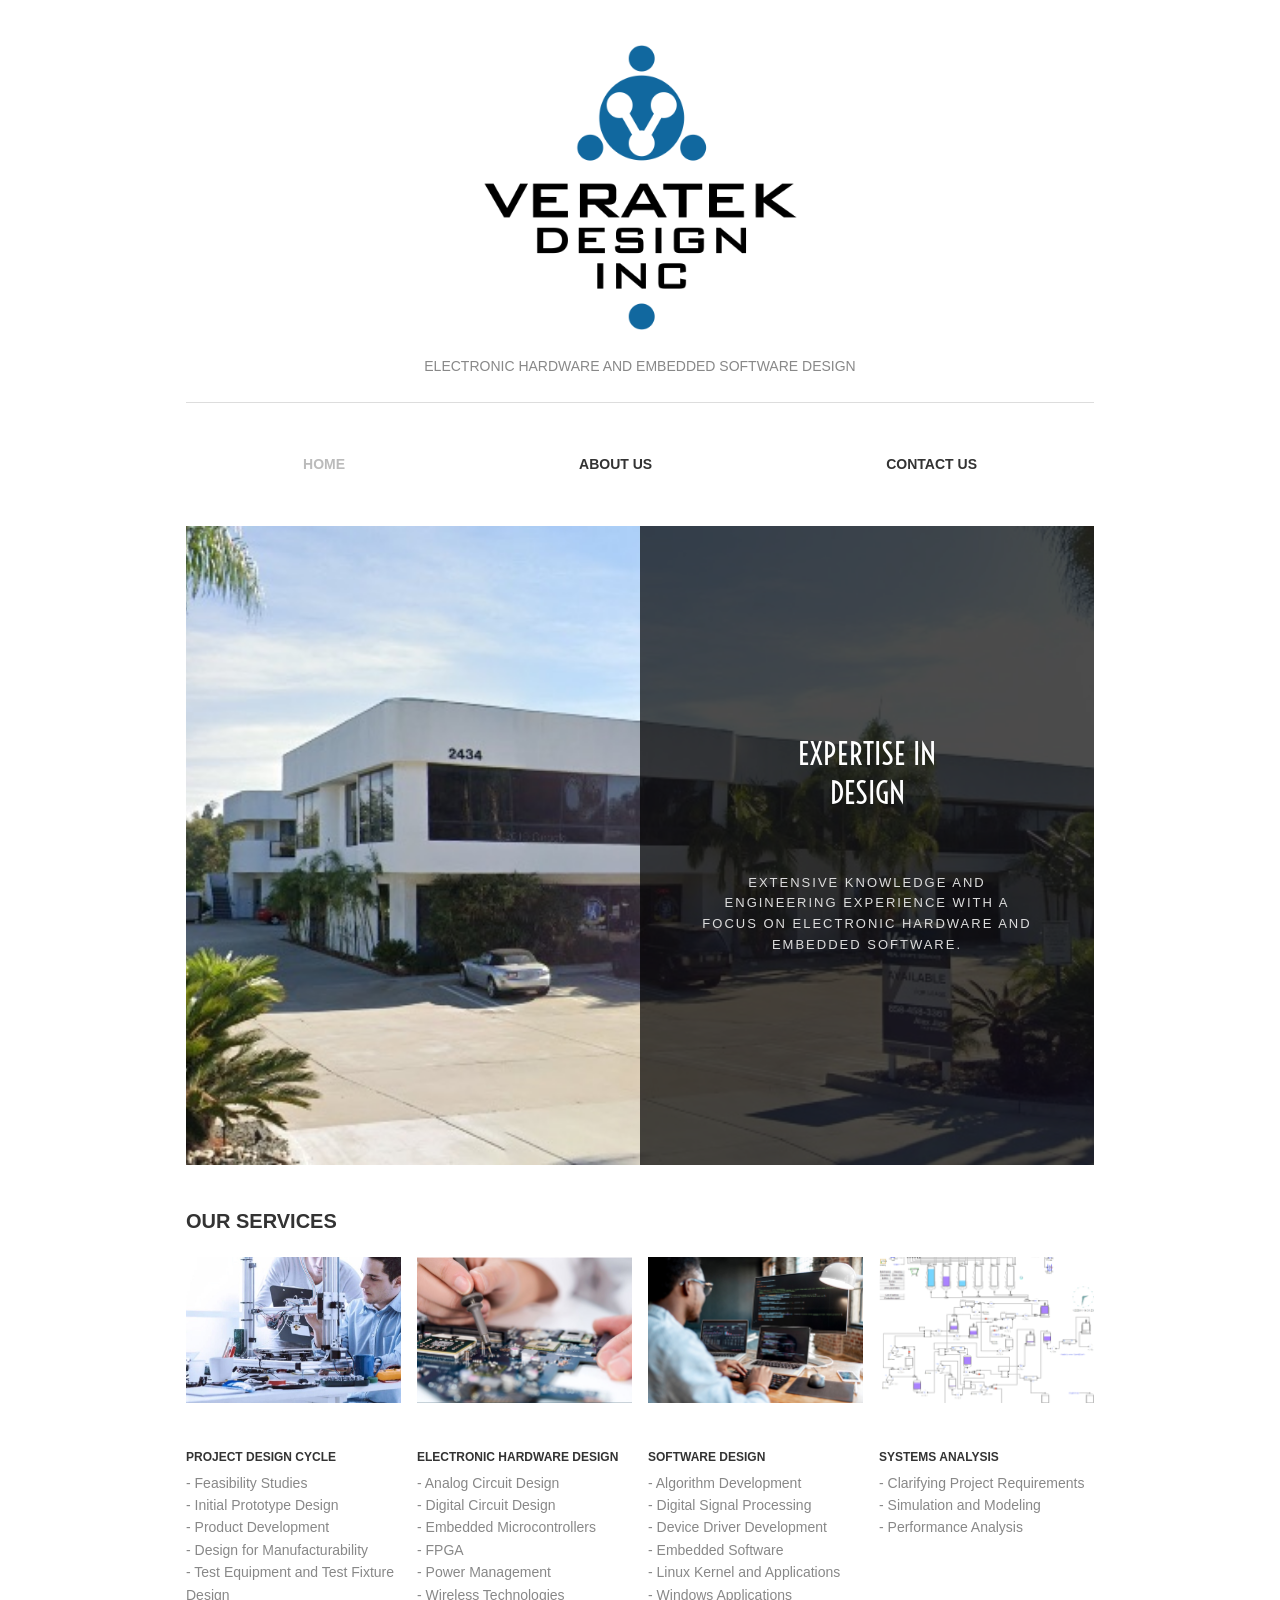
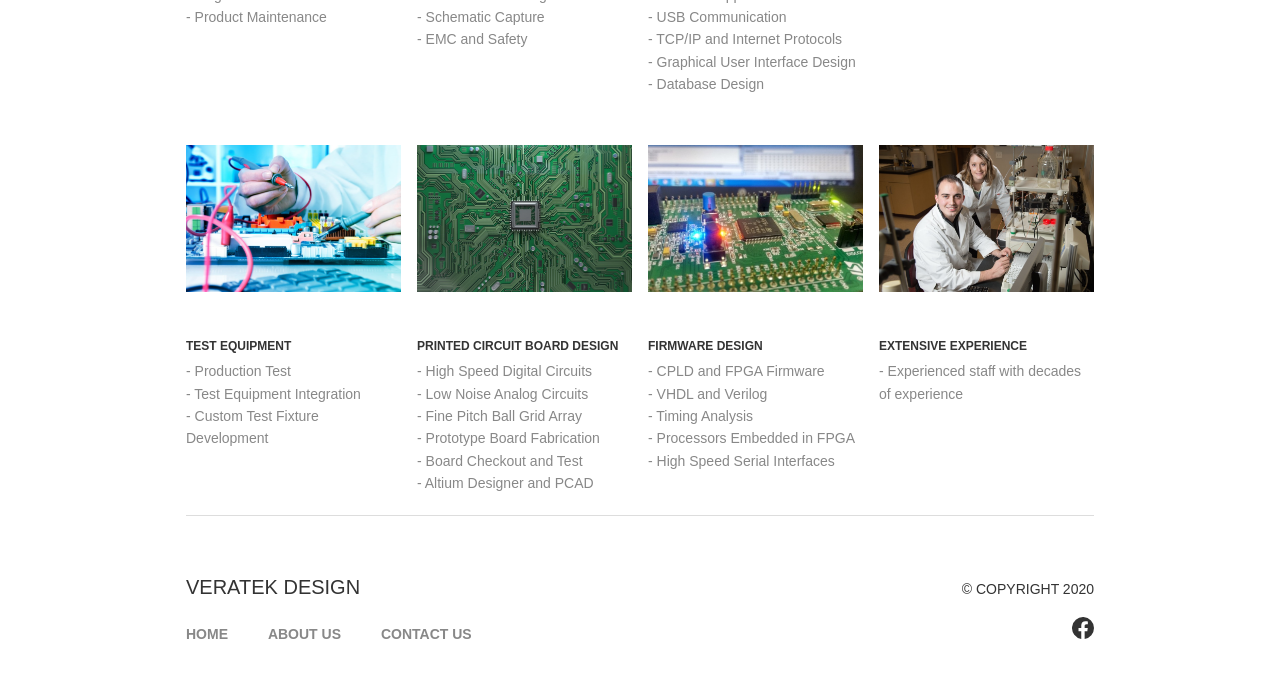
<file: index.html>
<!DOCTYPE html>
<html lang="en">
<head>
  <meta charset="utf-8">
  <meta name="viewport" content="width=device-width, initial-scale=1">
  <title>Veratek Design – Electronic Hardware and Embedded Software Design</title>
  <meta name="description" content="Veratek Design: electronic hardware and embedded software design in Escondido, CA.">
  <link rel="icon" type="image/png" href="images/favicon.png">
  <link rel="apple-touch-icon" href="images/apple-touch-icon.png">
  <link rel="preconnect" href="https://fonts.googleapis.com">
  <link rel="preconnect" href="https://fonts.gstatic.com" crossorigin>
  <link rel="stylesheet" href="https://fonts.googleapis.com/css2?family=Voltaire&display=swap">
  <link rel="stylesheet" href="css/style.css">
</head>
<body>
  <header class="site-header container">
    <a href="index.html"><img class="logo" src="images/logo.png" alt="Veratek Design Inc"></a>
    <p class="tagline">Electronic Hardware and Embedded Software Design</p>
    <hr>
    <nav class="main-nav">
      <a href="index.html" aria-current="page">Home</a>
      <a href="about-us.html">About Us</a>
      <a href="contact-us.html">Contact Us</a>
    </nav>
  </header>

  <main class="container">
    <section class="hero">
      <div class="hero-text">
        <h1>Expertise in<br>Design</h1>
        <p>Extensive knowledge and engineering experience with a focus on electronic hardware and embedded software.</p>
      </div>
    </section>

    <section class="services">
      <h2>Our Services</h2>
      <div class="service-grid">
        <div class="service">
          <img src="images/project-design-cycle.jpg" alt="">
          <h3>Project Design Cycle</h3>
          <ul>
            <li>Feasibility Studies</li>
            <li>Initial Prototype Design</li>
            <li>Product Development</li>
            <li>Design for Manufacturability</li>
            <li>Test Equipment and Test Fixture Design</li>
            <li>Product Maintenance</li>
          </ul>
        </div>
        <div class="service">
          <img src="images/hardware-design.jpg" alt="">
          <h3>Electronic Hardware Design</h3>
          <ul>
            <li>Analog Circuit Design</li>
            <li>Digital Circuit Design</li>
            <li>Embedded Microcontrollers</li>
            <li>FPGA</li>
            <li>Power Management</li>
            <li>Wireless Technologies</li>
            <li>Schematic Capture</li>
            <li>EMC and Safety</li>
          </ul>
        </div>
        <div class="service">
          <img src="images/software-design.jpg" alt="">
          <h3>Software Design</h3>
          <ul>
            <li>Algorithm Development</li>
            <li>Digital Signal Processing</li>
            <li>Device Driver Development</li>
            <li>Embedded Software</li>
            <li>Linux Kernel and Applications</li>
            <li>Windows Applications</li>
            <li>USB Communication</li>
            <li>TCP/IP and Internet Protocols</li>
            <li>Graphical User Interface Design</li>
            <li>Database Design</li>
          </ul>
        </div>
        <div class="service">
          <img src="images/systems-analysis.png" alt="">
          <h3>Systems Analysis</h3>
          <ul>
            <li>Clarifying Project Requirements</li>
            <li>Simulation and Modeling</li>
            <li>Performance Analysis</li>
          </ul>
        </div>
        <div class="service">
          <img src="images/test-equipment.jpg" alt="">
          <h3>Test Equipment</h3>
          <ul>
            <li>Production Test</li>
            <li>Test Equipment Integration</li>
            <li>Custom Test Fixture Development</li>
          </ul>
        </div>
        <div class="service">
          <img src="images/pcb-design.jpg" alt="">
          <h3>Printed Circuit Board Design</h3>
          <ul>
            <li>High Speed Digital Circuits</li>
            <li>Low Noise Analog Circuits</li>
            <li>Fine Pitch Ball Grid Array</li>
            <li>Prototype Board Fabrication</li>
            <li>Board Checkout and Test</li>
            <li>Altium Designer and PCAD</li>
          </ul>
        </div>
        <div class="service">
          <img src="images/firmware-design.jpg" alt="">
          <h3>Firmware Design</h3>
          <ul>
            <li>CPLD and FPGA Firmware</li>
            <li>VHDL and Verilog</li>
            <li>Timing Analysis</li>
            <li>Processors Embedded in FPGA</li>
            <li>High Speed Serial Interfaces</li>
          </ul>
        </div>
        <div class="service">
          <img src="images/experience.jpg" alt="">
          <h3>Extensive Experience</h3>
          <ul>
            <li>Experienced staff with decades of experience</li>
          </ul>
        </div>
      </div>
    </section>
  </main>

  <footer class="site-footer container">
    <hr>
    <div class="footer-row">
      <div>
        <div class="footer-name">Veratek Design</div>
        <nav class="footer-nav">
          <a href="index.html">Home</a>
          <a href="about-us.html">About Us</a>
          <a href="contact-us.html">Contact Us</a>
        </nav>
      </div>
      <div class="footer-right">
        <div class="copyright">&copy; Copyright 2020</div>
        <a class="social" href="https://www.facebook.com/Veratek-Design-Inc-257755900920896/" aria-label="Veratek Design on Facebook">
          <svg viewBox="0 0 24 24" aria-hidden="true"><path d="M24 12a12 12 0 1 0-13.9 11.9v-8.4H7.1V12h3V9.4c0-3 1.8-4.7 4.5-4.7 1.3 0 2.7.2 2.7.2v3h-1.5c-1.5 0-2 .9-2 1.9V12h3.4l-.5 3.5h-2.9v8.4A12 12 0 0 0 24 12z"/></svg>
        </a>
      </div>
    </div>
  </footer>
</body>
</html>
</file>
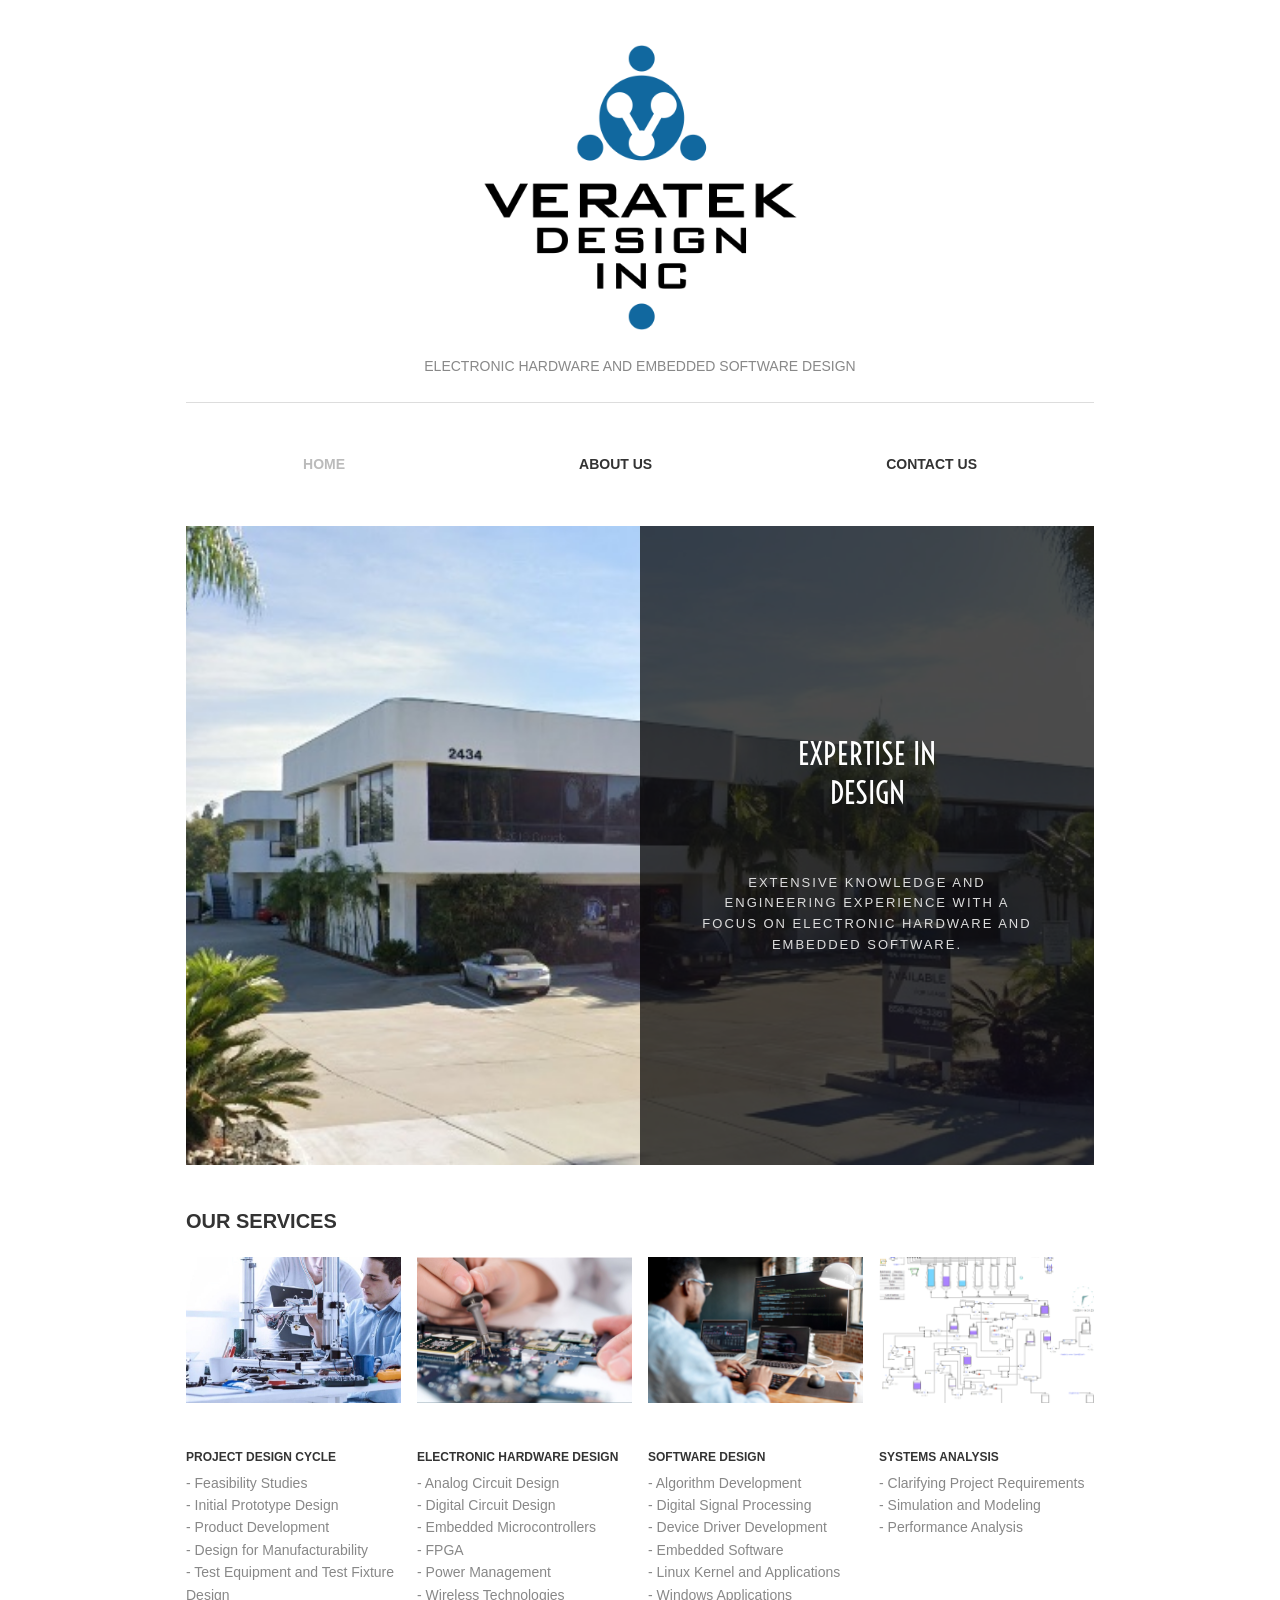
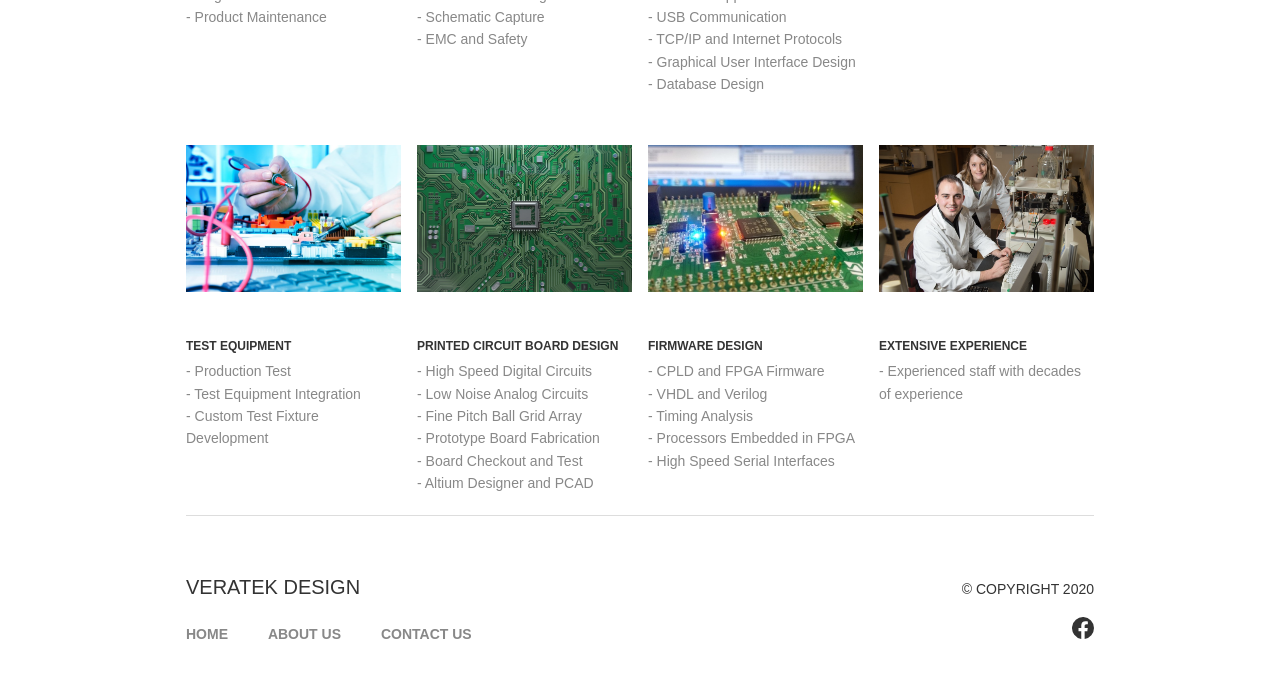
<file: public/index.html>
<!DOCTYPE html>
<html lang="en">
<head>
  <meta charset="utf-8">
  <meta name="viewport" content="width=device-width, initial-scale=1">
  <title>Veratek Design – Electronic Hardware and Embedded Software Design</title>
  <meta name="description" content="Veratek Design: electronic hardware and embedded software design in Escondido, CA.">
  <link rel="canonical" href="https://veratekdesign.com/">
  <link rel="icon" type="image/png" href="images/favicon.png">
  <link rel="apple-touch-icon" href="images/apple-touch-icon.png">
  <link rel="preconnect" href="https://fonts.googleapis.com">
  <link rel="preconnect" href="https://fonts.gstatic.com" crossorigin>
  <link rel="stylesheet" href="https://fonts.googleapis.com/css2?family=Voltaire&display=swap">
  <link rel="stylesheet" href="css/style.css">
</head>
<body>
  <header class="site-header container">
    <a href="/"><img class="logo" src="images/logo.png" alt="Veratek Design Inc"></a>
    <p class="tagline">Electronic Hardware and Embedded Software Design</p>
    <hr>
    <nav class="main-nav">
      <a href="/" aria-current="page">Home</a>
      <a href="/about-us">About Us</a>
      <a href="/contact-us">Contact Us</a>
    </nav>
  </header>

  <main class="container">
    <section class="hero">
      <div class="hero-text">
        <h1>Expertise in<br>Design</h1>
        <p>Extensive knowledge and engineering experience with a focus on electronic hardware and embedded software.</p>
      </div>
    </section>

    <section class="services">
      <h2>Our Services</h2>
      <div class="service-grid">
        <div class="service">
          <img src="images/project-design-cycle.jpg" alt="">
          <h3>Project Design Cycle</h3>
          <ul>
            <li>Feasibility Studies</li>
            <li>Initial Prototype Design</li>
            <li>Product Development</li>
            <li>Design for Manufacturability</li>
            <li>Test Equipment and Test Fixture Design</li>
            <li>Product Maintenance</li>
          </ul>
        </div>
        <div class="service">
          <img src="images/hardware-design.jpg" alt="">
          <h3>Electronic Hardware Design</h3>
          <ul>
            <li>Analog Circuit Design</li>
            <li>Digital Circuit Design</li>
            <li>Embedded Microcontrollers</li>
            <li>FPGA</li>
            <li>Power Management</li>
            <li>Wireless Technologies</li>
            <li>Schematic Capture</li>
            <li>EMC and Safety</li>
          </ul>
        </div>
        <div class="service">
          <img src="images/software-design.jpg" alt="">
          <h3>Software Design</h3>
          <ul>
            <li>Algorithm Development</li>
            <li>Digital Signal Processing</li>
            <li>Device Driver Development</li>
            <li>Embedded Software</li>
            <li>Linux Kernel and Applications</li>
            <li>Windows Applications</li>
            <li>USB Communication</li>
            <li>TCP/IP and Internet Protocols</li>
            <li>Graphical User Interface Design</li>
            <li>Database Design</li>
          </ul>
        </div>
        <div class="service">
          <img src="images/systems-analysis.png" alt="">
          <h3>Systems Analysis</h3>
          <ul>
            <li>Clarifying Project Requirements</li>
            <li>Simulation and Modeling</li>
            <li>Performance Analysis</li>
          </ul>
        </div>
        <div class="service">
          <img src="images/test-equipment.jpg" alt="">
          <h3>Test Equipment</h3>
          <ul>
            <li>Production Test</li>
            <li>Test Equipment Integration</li>
            <li>Custom Test Fixture Development</li>
          </ul>
        </div>
        <div class="service">
          <img src="images/pcb-design.jpg" alt="">
          <h3>Printed Circuit Board Design</h3>
          <ul>
            <li>High Speed Digital Circuits</li>
            <li>Low Noise Analog Circuits</li>
            <li>Fine Pitch Ball Grid Array</li>
            <li>Prototype Board Fabrication</li>
            <li>Board Checkout and Test</li>
            <li>Altium Designer and PCAD</li>
          </ul>
        </div>
        <div class="service">
          <img src="images/firmware-design.jpg" alt="">
          <h3>Firmware Design</h3>
          <ul>
            <li>CPLD and FPGA Firmware</li>
            <li>VHDL and Verilog</li>
            <li>Timing Analysis</li>
            <li>Processors Embedded in FPGA</li>
            <li>High Speed Serial Interfaces</li>
          </ul>
        </div>
        <div class="service">
          <img src="images/experience.jpg" alt="">
          <h3>Extensive Experience</h3>
          <ul>
            <li>Experienced staff with decades of experience</li>
          </ul>
        </div>
      </div>
    </section>
  </main>

  <footer class="site-footer container">
    <hr>
    <div class="footer-row">
      <div>
        <div class="footer-name">Veratek Design</div>
        <nav class="footer-nav">
          <a href="/">Home</a>
          <a href="/about-us">About Us</a>
          <a href="/contact-us">Contact Us</a>
        </nav>
      </div>
      <div class="footer-right">
        <div class="copyright">&copy; Copyright 2020</div>
        <a class="social" href="https://www.facebook.com/Veratek-Design-Inc-257755900920896/" aria-label="Veratek Design on Facebook">
          <svg viewBox="0 0 24 24" aria-hidden="true"><path d="M24 12a12 12 0 1 0-13.9 11.9v-8.4H7.1V12h3V9.4c0-3 1.8-4.7 4.5-4.7 1.3 0 2.7.2 2.7.2v3h-1.5c-1.5 0-2 .9-2 1.9V12h3.4l-.5 3.5h-2.9v8.4A12 12 0 0 0 24 12z"/></svg>
        </a>
      </div>
    </div>
  </footer>
</body>
</html>
</file>
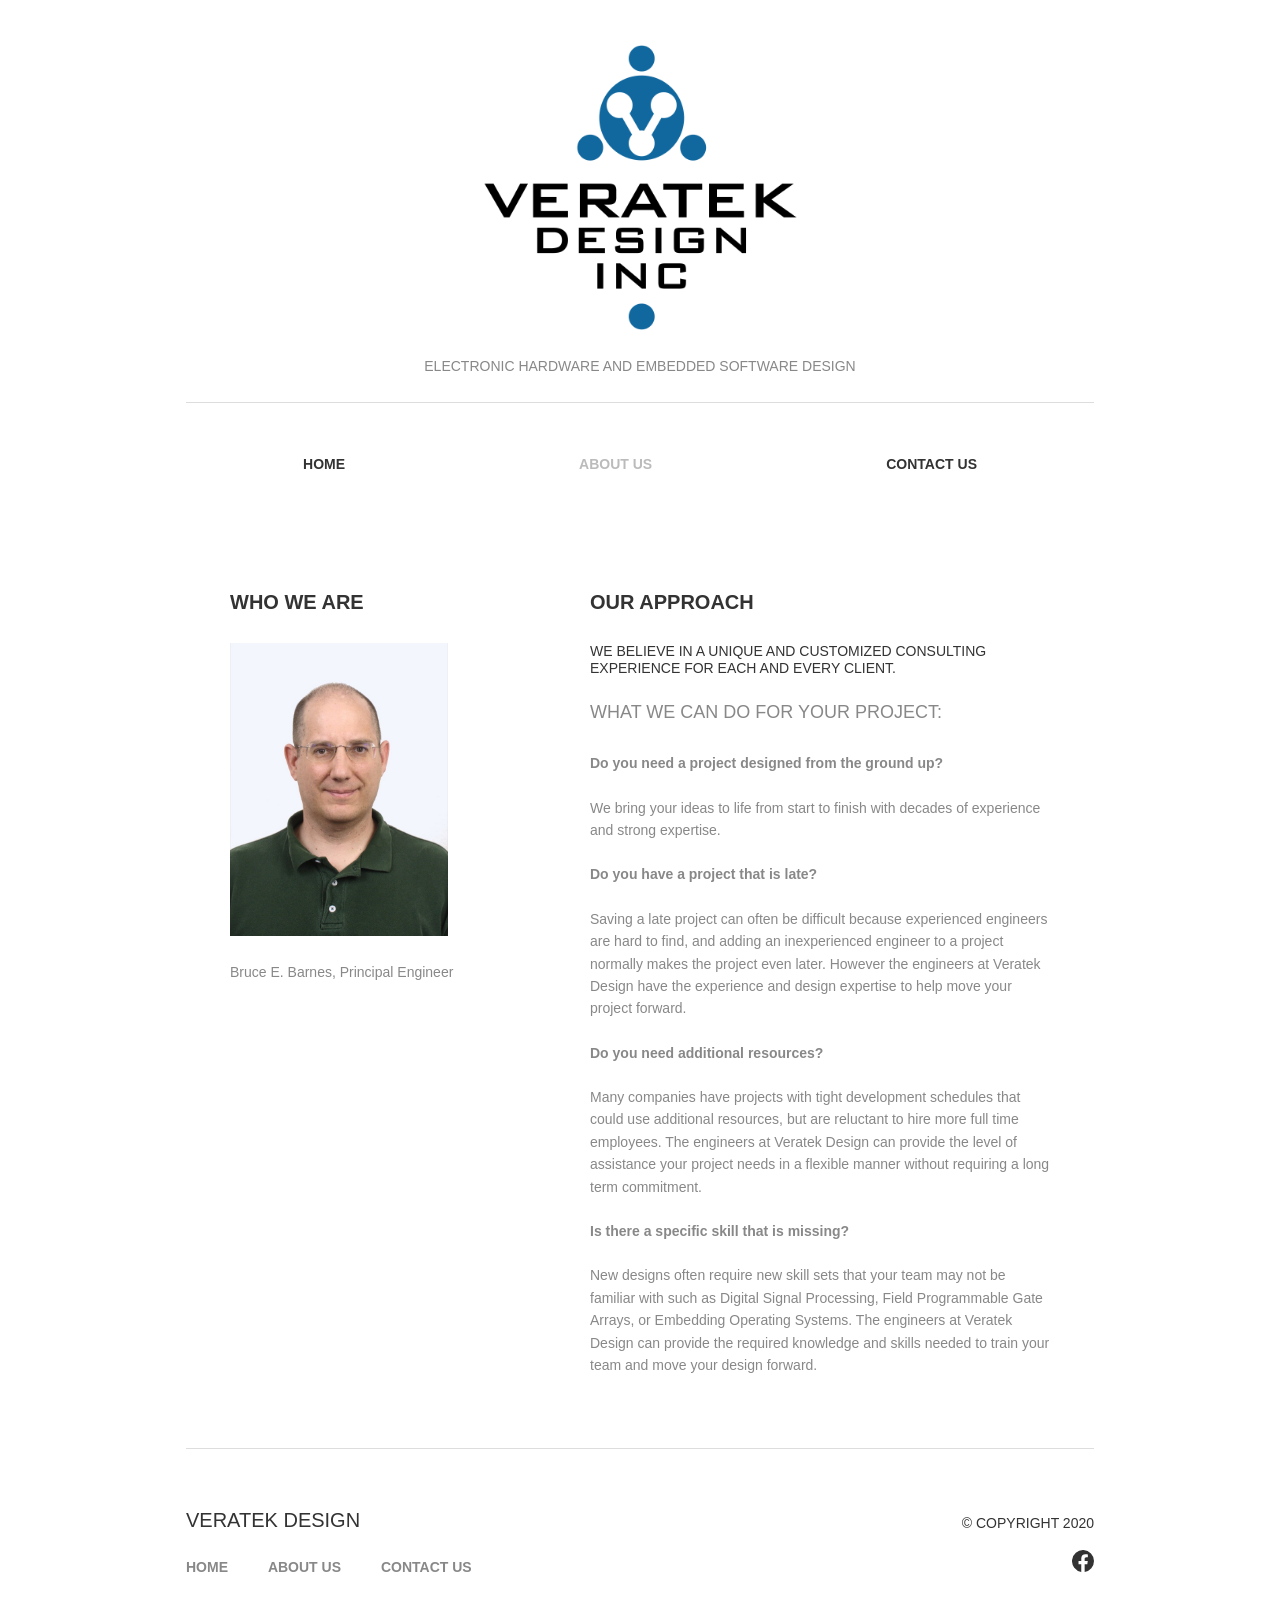
<file: about-us.html>
<!DOCTYPE html>
<html lang="en">
<head>
  <meta charset="utf-8">
  <meta name="viewport" content="width=device-width, initial-scale=1">
  <title>About Us – Veratek Design</title>
  <meta name="description" content="Veratek Design provides a unique and customized engineering consulting experience for each and every client.">
  <link rel="icon" type="image/png" href="images/favicon.png">
  <link rel="apple-touch-icon" href="images/apple-touch-icon.png">
  <link rel="stylesheet" href="css/style.css">
</head>
<body>
  <header class="site-header container">
    <a href="index.html"><img class="logo" src="images/logo.png" alt="Veratek Design Inc"></a>
    <p class="tagline">Electronic Hardware and Embedded Software Design</p>
    <hr>
    <nav class="main-nav">
      <a href="index.html">Home</a>
      <a href="about-us.html" aria-current="page">About Us</a>
      <a href="contact-us.html">Contact Us</a>
    </nav>
  </header>

  <main class="container page">
    <div class="two-col">
      <section>
        <h2>Who We Are</h2>
        <img class="portrait" src="images/bruce-barnes.jpg" alt="Bruce E. Barnes">
        <p class="caption">Bruce E. Barnes, Principal Engineer</p>
      </section>

      <section class="approach">
        <h2>Our Approach</h2>
        <p class="lead">We believe in a unique and customized consulting experience for each and every client.</p>

        <h3 class="subhead">What we can do for your project:</h3>

        <p><strong>Do you need a project designed from the ground up?</strong></p>
        <p>We bring your ideas to life from start to finish with decades of experience and strong expertise.</p>

        <p><strong>Do you have a project that is late?</strong></p>
        <p>Saving a late project can often be difficult because experienced engineers are hard to find, and adding an inexperienced engineer to a project normally makes the project even later. However the engineers at Veratek Design have the experience and design expertise to help move your project forward.</p>

        <p><strong>Do you need additional resources?</strong></p>
        <p>Many companies have projects with tight development schedules that could use additional resources, but are reluctant to hire more full time employees. The engineers at Veratek Design can provide the level of assistance your project needs in a flexible manner without requiring a long term commitment.</p>

        <p><strong>Is there a specific skill that is missing?</strong></p>
        <p>New designs often require new skill sets that your team may not be familiar with such as Digital Signal Processing, Field Programmable Gate Arrays, or Embedding Operating Systems. The engineers at Veratek Design can provide the required knowledge and skills needed to train your team and move your design forward.</p>
      </section>
    </div>
  </main>

  <footer class="site-footer container">
    <hr>
    <div class="footer-row">
      <div>
        <div class="footer-name">Veratek Design</div>
        <nav class="footer-nav">
          <a href="index.html">Home</a>
          <a href="about-us.html">About Us</a>
          <a href="contact-us.html">Contact Us</a>
        </nav>
      </div>
      <div class="footer-right">
        <div class="copyright">&copy; Copyright 2020</div>
        <a class="social" href="https://www.facebook.com/Veratek-Design-Inc-257755900920896/" aria-label="Veratek Design on Facebook">
          <svg viewBox="0 0 24 24" aria-hidden="true"><path d="M24 12a12 12 0 1 0-13.9 11.9v-8.4H7.1V12h3V9.4c0-3 1.8-4.7 4.5-4.7 1.3 0 2.7.2 2.7.2v3h-1.5c-1.5 0-2 .9-2 1.9V12h3.4l-.5 3.5h-2.9v8.4A12 12 0 0 0 24 12z"/></svg>
        </a>
      </div>
    </div>
  </footer>
</body>
</html>
</file>
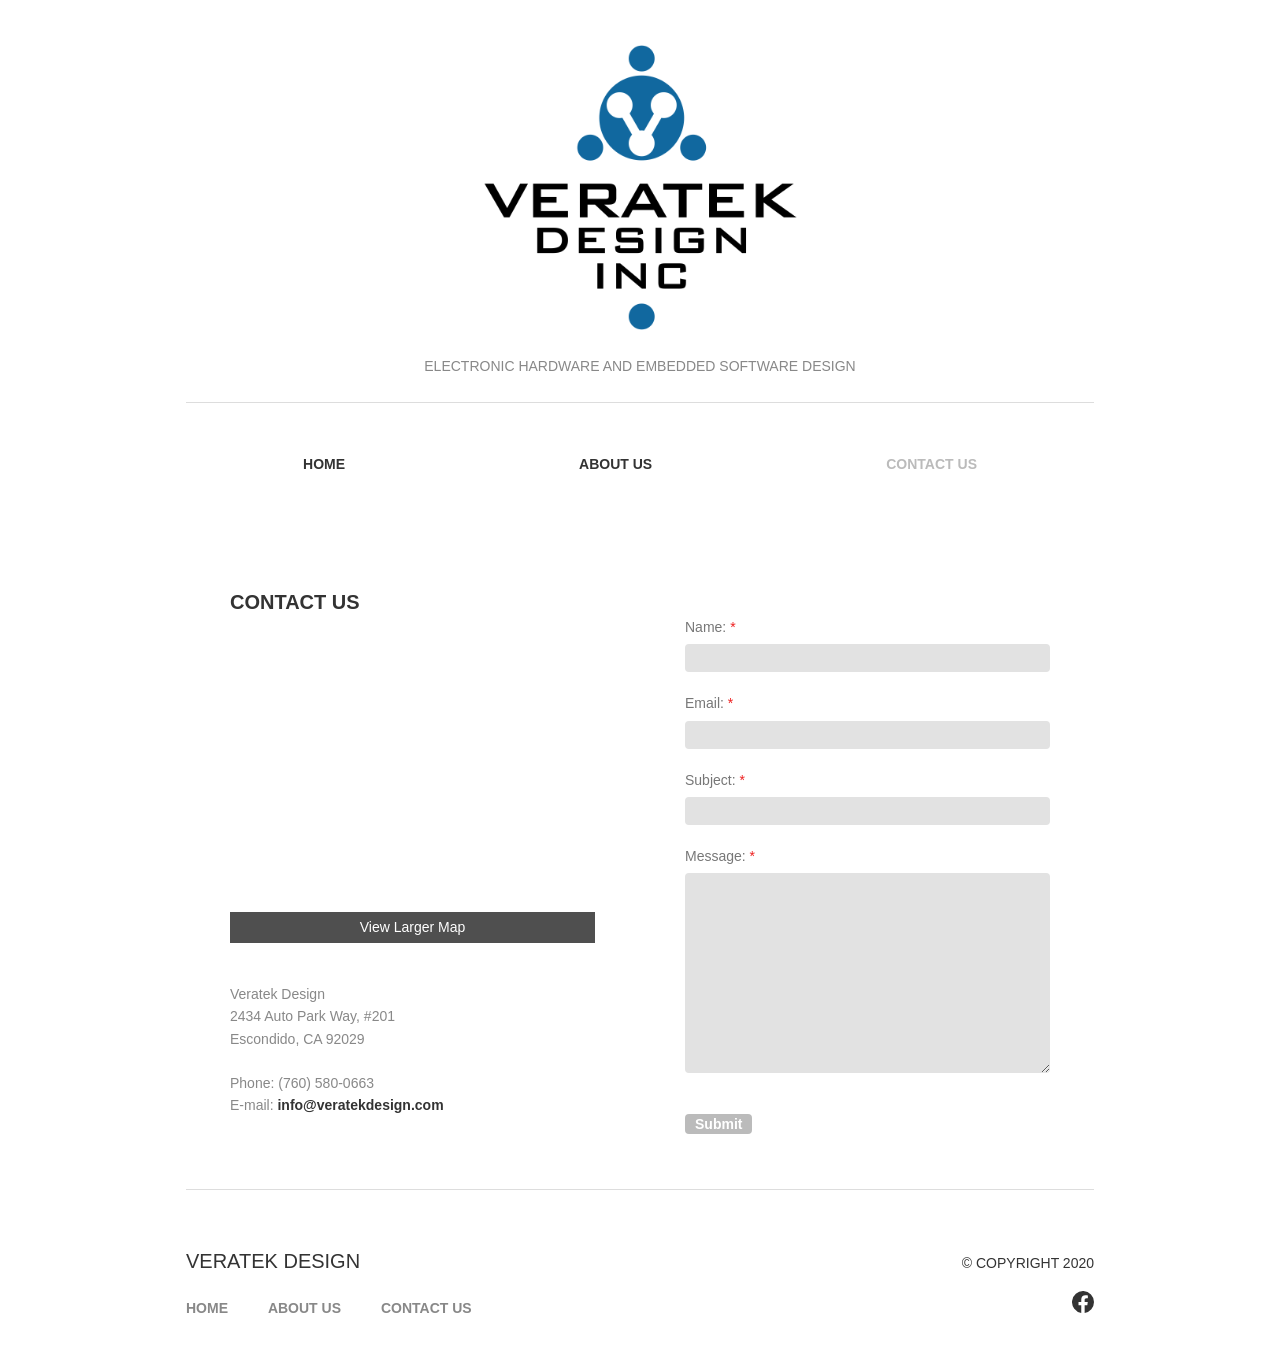
<file: contact-us.html>
<!DOCTYPE html>
<html lang="en">
<head>
  <meta charset="utf-8">
  <meta name="viewport" content="width=device-width, initial-scale=1">
  <title>Contact Us – Veratek Design</title>
  <meta name="description" content="Contact Veratek Design, 2434 Auto Park Way, #201, Escondido, CA 92029.">
  <link rel="icon" type="image/png" href="images/favicon.png">
  <link rel="apple-touch-icon" href="images/apple-touch-icon.png">
  <link rel="stylesheet" href="css/style.css">
</head>
<body>
  <header class="site-header container">
    <a href="index.html"><img class="logo" src="images/logo.png" alt="Veratek Design Inc"></a>
    <p class="tagline">Electronic Hardware and Embedded Software Design</p>
    <hr>
    <nav class="main-nav">
      <a href="index.html">Home</a>
      <a href="about-us.html">About Us</a>
      <a href="contact-us.html" aria-current="page">Contact Us</a>
    </nav>
  </header>

  <main class="container page">
    <div class="two-col contact">
      <section>
        <h2>Contact Us</h2>
        <div class="map">
          <iframe src="https://maps.google.com/maps?q=2434+Auto+Park+Way,+%23201,+Escondido,+CA+92029&amp;z=14&amp;output=embed" title="Map of Veratek Design" loading="lazy"></iframe>
          <a class="map-link" href="https://maps.google.com/maps?q=2434+Auto+Park+Way,+%23201,+Escondido,+CA+92029&amp;z=14" target="_blank" rel="noopener">View Larger Map</a>
        </div>
        <div class="address">
          <p>Veratek Design<br>2434 Auto Park Way, #201<br>Escondido, CA 92029</p>
          <p>Phone: <a href="tel:+17605800663">(760) 580-0663</a><br>E-mail: <a href="mailto:info@veratekdesign.com">info@veratekdesign.com</a></p>
        </div>
      </section>

      <!-- No server backend: the form opens the visitor's email app with the message filled in. -->
      <form class="contact-form" id="contact-form">
        <label for="name">Name: <span>*</span></label>
        <input id="name" name="name" required>
        <label for="email">Email: <span>*</span></label>
        <input id="email" name="email" type="email" required>
        <label for="subject">Subject: <span>*</span></label>
        <input id="subject" name="subject" required>
        <label for="message">Message: <span>*</span></label>
        <textarea id="message" name="message" required></textarea>
        <button type="submit">Submit</button>
      </form>
    </div>
  </main>

  <footer class="site-footer container">
    <hr>
    <div class="footer-row">
      <div>
        <div class="footer-name">Veratek Design</div>
        <nav class="footer-nav">
          <a href="index.html">Home</a>
          <a href="about-us.html">About Us</a>
          <a href="contact-us.html">Contact Us</a>
        </nav>
      </div>
      <div class="footer-right">
        <div class="copyright">&copy; Copyright 2020</div>
        <a class="social" href="https://www.facebook.com/Veratek-Design-Inc-257755900920896/" aria-label="Veratek Design on Facebook">
          <svg viewBox="0 0 24 24" aria-hidden="true"><path d="M24 12a12 12 0 1 0-13.9 11.9v-8.4H7.1V12h3V9.4c0-3 1.8-4.7 4.5-4.7 1.3 0 2.7.2 2.7.2v3h-1.5c-1.5 0-2 .9-2 1.9V12h3.4l-.5 3.5h-2.9v8.4A12 12 0 0 0 24 12z"/></svg>
        </a>
      </div>
    </div>
  </footer>

  <script>
    document.getElementById("contact-form").addEventListener("submit", function (e) {
      e.preventDefault();
      var f = this.elements;
      var body = f.message.value + "\n\n" + f.name.value + "\n" + f.email.value;
      location.href = "mailto:info@veratekdesign.com?subject=" + encodeURIComponent(f.subject.value) +
        "&body=" + encodeURIComponent(body);
    });
  </script>
</body>
</html>
</file>
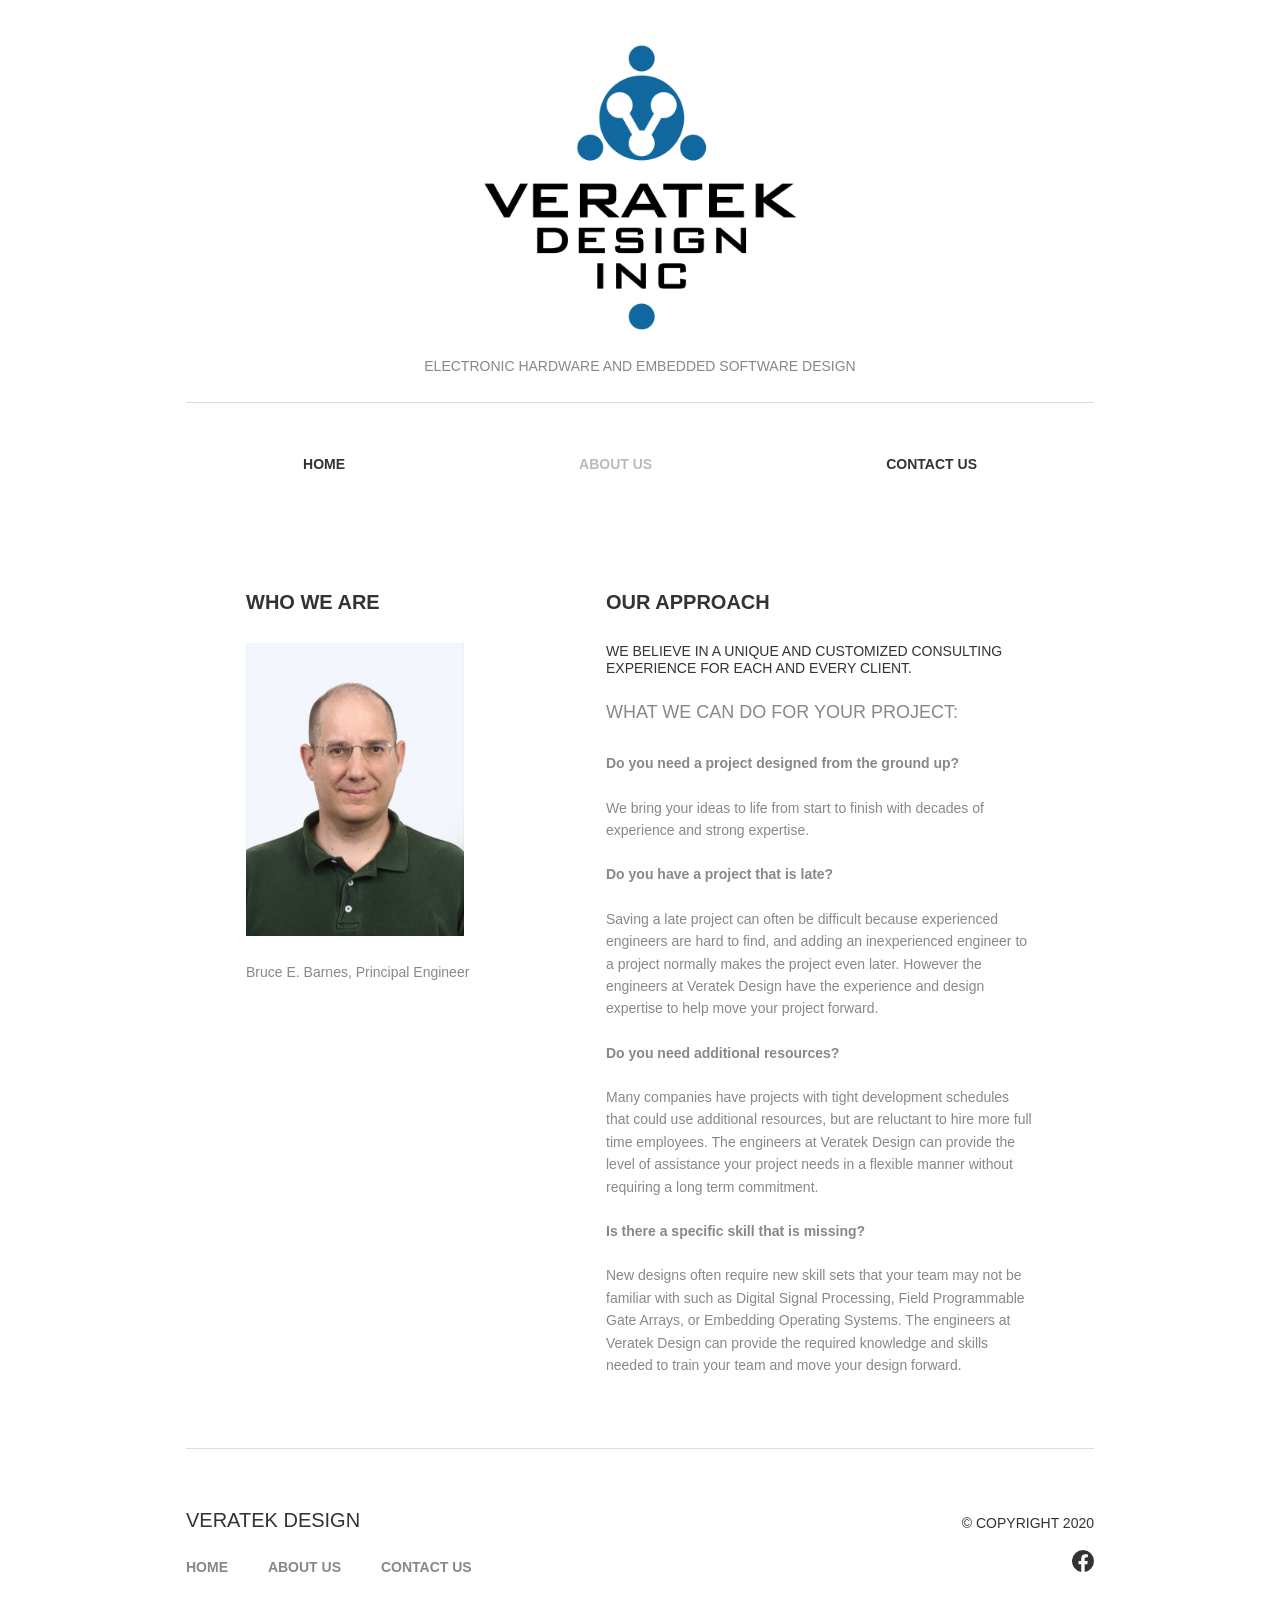
<file: public/about-us.html>
<!DOCTYPE html>
<html lang="en">
<head>
  <meta charset="utf-8">
  <meta name="viewport" content="width=device-width, initial-scale=1">
  <title>About Us – Veratek Design</title>
  <meta name="description" content="Veratek Design provides a unique and customized engineering consulting experience for each and every client.">
  <link rel="canonical" href="https://veratekdesign.com/about-us">
  <link rel="icon" type="image/png" href="images/favicon.png">
  <link rel="apple-touch-icon" href="images/apple-touch-icon.png">
  <link rel="stylesheet" href="css/style.css">
</head>
<body>
  <header class="site-header container">
    <a href="/"><img class="logo" src="images/logo.png" alt="Veratek Design Inc"></a>
    <p class="tagline">Electronic Hardware and Embedded Software Design</p>
    <hr>
    <nav class="main-nav">
      <a href="/">Home</a>
      <a href="/about-us" aria-current="page">About Us</a>
      <a href="/contact-us">Contact Us</a>
    </nav>
  </header>

  <main class="container page">
    <div class="two-col">
      <section>
        <h2>Who We Are</h2>
        <img class="portrait" src="images/bruce-barnes.jpg" alt="Bruce E. Barnes">
        <p class="caption">Bruce E. Barnes, Principal Engineer</p>
      </section>

      <section class="approach">
        <h2>Our Approach</h2>
        <p class="lead">We believe in a unique and customized consulting experience for each and every client.</p>

        <h3 class="subhead">What we can do for your project:</h3>

        <p><strong>Do you need a project designed from the ground up?</strong></p>
        <p>We bring your ideas to life from start to finish with decades of experience and strong expertise.</p>

        <p><strong>Do you have a project that is late?</strong></p>
        <p>Saving a late project can often be difficult because experienced engineers are hard to find, and adding an inexperienced engineer to a project normally makes the project even later. However the engineers at Veratek Design have the experience and design expertise to help move your project forward.</p>

        <p><strong>Do you need additional resources?</strong></p>
        <p>Many companies have projects with tight development schedules that could use additional resources, but are reluctant to hire more full time employees. The engineers at Veratek Design can provide the level of assistance your project needs in a flexible manner without requiring a long term commitment.</p>

        <p><strong>Is there a specific skill that is missing?</strong></p>
        <p>New designs often require new skill sets that your team may not be familiar with such as Digital Signal Processing, Field Programmable Gate Arrays, or Embedding Operating Systems. The engineers at Veratek Design can provide the required knowledge and skills needed to train your team and move your design forward.</p>
      </section>
    </div>
  </main>

  <footer class="site-footer container">
    <hr>
    <div class="footer-row">
      <div>
        <div class="footer-name">Veratek Design</div>
        <nav class="footer-nav">
          <a href="/">Home</a>
          <a href="/about-us">About Us</a>
          <a href="/contact-us">Contact Us</a>
        </nav>
      </div>
      <div class="footer-right">
        <div class="copyright">&copy; Copyright 2020</div>
        <a class="social" href="https://www.facebook.com/Veratek-Design-Inc-257755900920896/" aria-label="Veratek Design on Facebook">
          <svg viewBox="0 0 24 24" aria-hidden="true"><path d="M24 12a12 12 0 1 0-13.9 11.9v-8.4H7.1V12h3V9.4c0-3 1.8-4.7 4.5-4.7 1.3 0 2.7.2 2.7.2v3h-1.5c-1.5 0-2 .9-2 1.9V12h3.4l-.5 3.5h-2.9v8.4A12 12 0 0 0 24 12z"/></svg>
        </a>
      </div>
    </div>
  </footer>
</body>
</html>
</file>
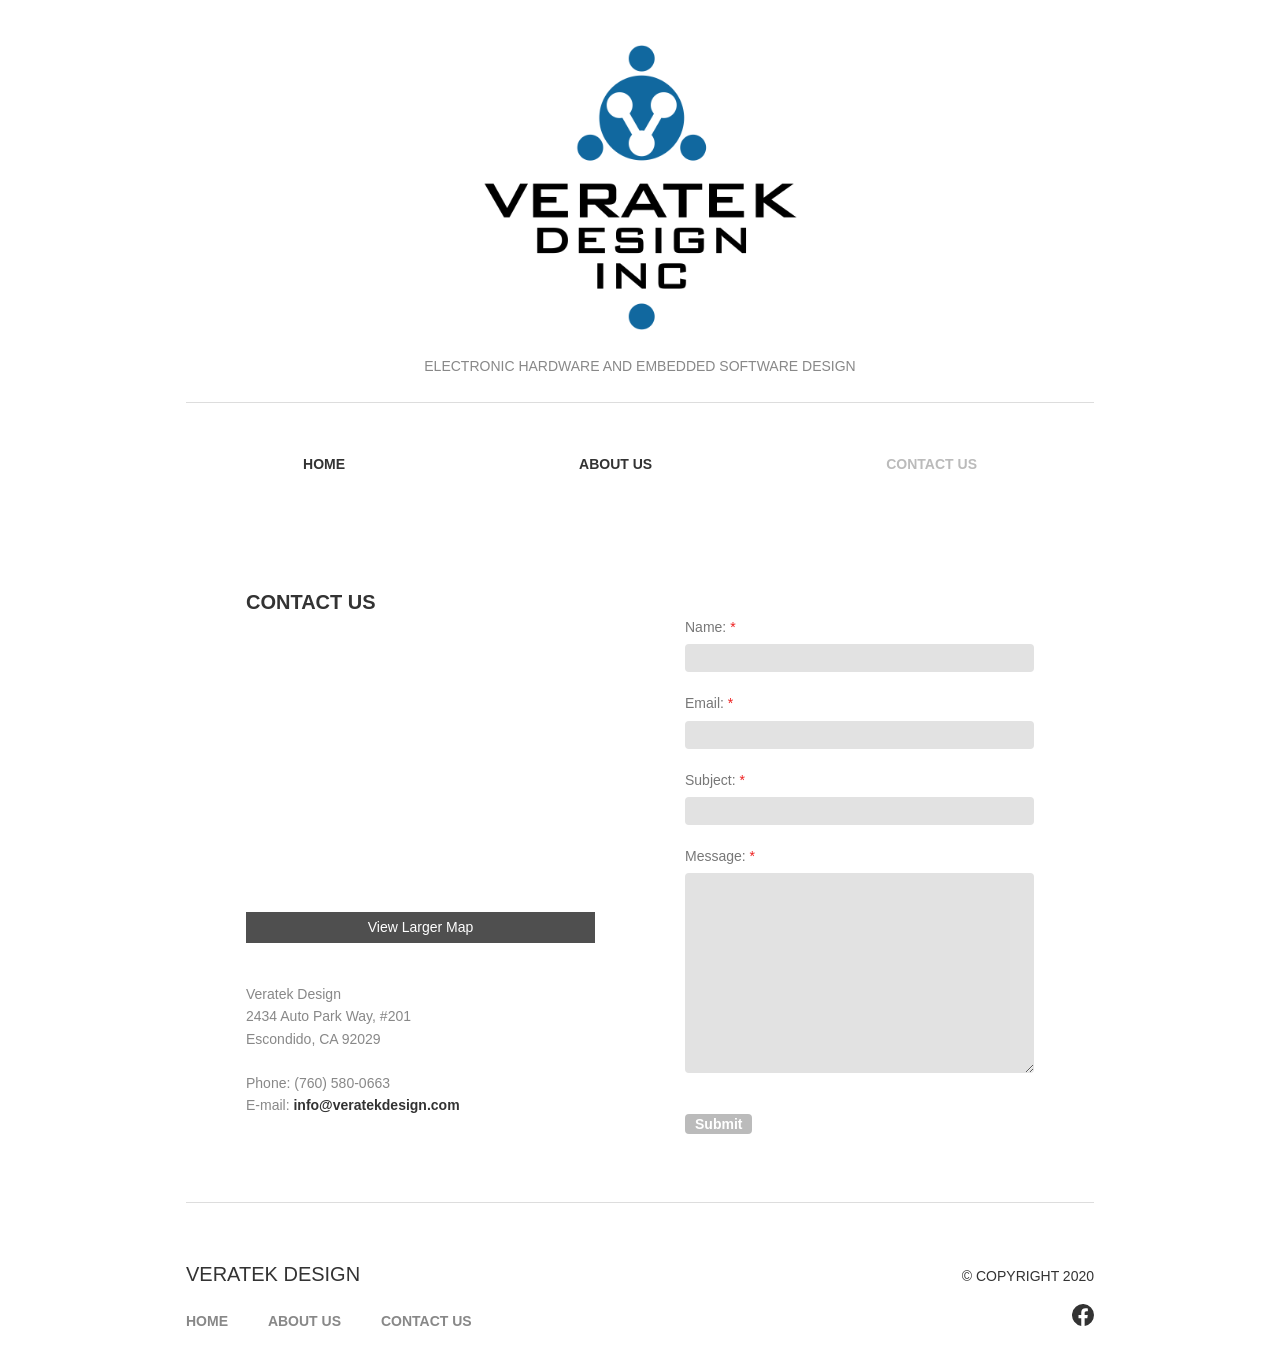
<file: public/contact-us.html>
<!DOCTYPE html>
<html lang="en">
<head>
  <meta charset="utf-8">
  <meta name="viewport" content="width=device-width, initial-scale=1">
  <title>Contact Us – Veratek Design</title>
  <meta name="description" content="Contact Veratek Design, 2434 Auto Park Way, #201, Escondido, CA 92029.">
  <link rel="canonical" href="https://veratekdesign.com/contact-us">
  <link rel="icon" type="image/png" href="images/favicon.png">
  <link rel="apple-touch-icon" href="images/apple-touch-icon.png">
  <link rel="stylesheet" href="css/style.css">
</head>
<body>
  <header class="site-header container">
    <a href="/"><img class="logo" src="images/logo.png" alt="Veratek Design Inc"></a>
    <p class="tagline">Electronic Hardware and Embedded Software Design</p>
    <hr>
    <nav class="main-nav">
      <a href="/">Home</a>
      <a href="/about-us">About Us</a>
      <a href="/contact-us" aria-current="page">Contact Us</a>
    </nav>
  </header>

  <main class="container page">
    <div class="two-col contact">
      <section>
        <h2>Contact Us</h2>
        <div class="map">
          <iframe src="https://maps.google.com/maps?q=2434+Auto+Park+Way,+%23201,+Escondido,+CA+92029&amp;z=14&amp;output=embed" title="Map of Veratek Design" loading="lazy"></iframe>
          <a class="map-link" href="https://maps.google.com/maps?q=2434+Auto+Park+Way,+%23201,+Escondido,+CA+92029&amp;z=14" target="_blank" rel="noopener">View Larger Map</a>
        </div>
        <div class="address">
          <p>Veratek Design<br>2434 Auto Park Way, #201<br>Escondido, CA 92029</p>
          <p>Phone: <a href="tel:+17605800663">(760) 580-0663</a><br>E-mail: <a href="mailto:info@veratekdesign.com">info@veratekdesign.com</a></p>
        </div>
      </section>

      <!-- Sent to /api/contact (src/worker.js), which checks Turnstile and emails info@. -->
      <form class="contact-form" id="contact-form" action="/api/contact" method="post">
        <label for="name">Name: <span>*</span></label>
        <input id="name" name="name" required>
        <label for="email">Email: <span>*</span></label>
        <input id="email" name="email" type="email" required>
        <label for="subject">Subject: <span>*</span></label>
        <input id="subject" name="subject" required>
        <label for="message">Message: <span>*</span></label>
        <textarea id="message" name="message" required></textarea>
        <!-- Honeypot: hidden from people, bots fill it in. -->
        <input class="hp" name="website" tabindex="-1" autocomplete="off" aria-hidden="true">
        <div class="cf-turnstile" data-sitekey="0x4AAAAAAFxE6Azi4ABN-UPD" data-appearance="interaction-only"></div>
        <button type="submit">Submit</button>
        <p class="form-status" id="form-status" role="status"></p>
      </form>
    </div>
  </main>

  <footer class="site-footer container">
    <hr>
    <div class="footer-row">
      <div>
        <div class="footer-name">Veratek Design</div>
        <nav class="footer-nav">
          <a href="/">Home</a>
          <a href="/about-us">About Us</a>
          <a href="/contact-us">Contact Us</a>
        </nav>
      </div>
      <div class="footer-right">
        <div class="copyright">&copy; Copyright 2020</div>
        <a class="social" href="https://www.facebook.com/Veratek-Design-Inc-257755900920896/" aria-label="Veratek Design on Facebook">
          <svg viewBox="0 0 24 24" aria-hidden="true"><path d="M24 12a12 12 0 1 0-13.9 11.9v-8.4H7.1V12h3V9.4c0-3 1.8-4.7 4.5-4.7 1.3 0 2.7.2 2.7.2v3h-1.5c-1.5 0-2 .9-2 1.9V12h3.4l-.5 3.5h-2.9v8.4A12 12 0 0 0 24 12z"/></svg>
        </a>
      </div>
    </div>
  </footer>

  <script src="https://challenges.cloudflare.com/turnstile/v0/api.js" async defer></script>
  <script>
    document.getElementById("contact-form").addEventListener("submit", async function (e) {
      e.preventDefault();
      var form = this;
      var status = document.getElementById("form-status");
      var button = form.querySelector("button");
      button.disabled = true;
      status.className = "form-status";
      status.textContent = "Sending…";
      var data = await fetch(form.action, { method: "POST", body: new FormData(form) })
        .then(function (res) { return res.json(); })
        .catch(function () { return {}; });
      if (data.ok) {
        form.reset();
        status.textContent = "Thank you for contacting us! If needed, you will hear back within 48-72 hours.";
      } else {
        status.className = "form-status error";
        status.textContent = data.error || "Sorry, your message could not be sent. Please email us directly.";
        button.disabled = false;
      }
      if (window.turnstile) turnstile.reset();
    });
  </script>
</body>
</html>
</file>
<file: css/style.css>
/* Veratek Design — shared styles */

* { box-sizing: border-box; }

body {
  margin: 0;
  background: #fff;
  color: #888;
  font-family: "Trebuchet MS", "Lucida Grande", "Lucida Sans Unicode", sans-serif;
  font-size: 14px;
  line-height: 1.6;
}

img { max-width: 100%; height: auto; display: block; }

a { color: #333; text-decoration: none; }
a:hover { color: #bbb; }

h1, h2, h3 { color: #333; text-transform: uppercase; margin: 0; }

.container {
  max-width: 940px;
  margin: 0 auto;
  padding: 0 16px;
}

/* Header */

.site-header { text-align: center; padding-top: 30px; }

.logo { width: 315px; margin: 0 auto; }

.tagline {
  margin: 10px 0 25px;
  text-transform: uppercase;
  font-size: 14px;
}

.site-header hr, .site-footer hr { border: 0; border-top: 1px solid #ddd; margin: 0; }

.main-nav {
  display: flex;
  justify-content: space-around;
  padding: 50px 0;
}

.main-nav a, .footer-nav a {
  font-weight: bold;
  text-transform: uppercase;
}

.main-nav a[aria-current="page"] { color: #bbb; }

/* Home: hero */

.hero {
  display: grid;
  grid-template-columns: 1fr 1fr;
  min-height: 639px;
  background: url(../images/office.jpg) center / cover;
}

.hero-text {
  grid-column: 2;
  display: flex;
  flex-direction: column;
  justify-content: center;
  padding: 40px 60px;
  background: rgba(0, 0, 0, 0.7);
  color: #ddd;
  text-align: center;
}

.hero h1 {
  color: #fff;
  font-family: "Voltaire", sans-serif;
  font-weight: normal;
  font-size: 30px;
  line-height: 1.3;
  margin-bottom: 60px;
}

.hero p {
  margin: 0;
  text-transform: uppercase;
  letter-spacing: 2px;
  font-size: 13px;
}

/* Home: services */

.services { padding: 40px 0 20px; }

.services h2 { font-size: 20px; margin-bottom: 20px; }

.service-grid {
  display: grid;
  grid-template-columns: repeat(4, 1fr);
  gap: 50px 16px;
}

.service img { width: 100%; aspect-ratio: 22 / 15; object-fit: cover; }

.service h3 { font-size: 12px; margin: 45px 0 4px; }

.service ul { list-style: none; margin: 0; padding: 0; }

.service li::before { content: "- "; }

/* About */

.page { padding: 60px 0 50px; }

.two-col {
  display: grid;
  grid-template-columns: 300px 1fr;
  gap: 60px;
  padding: 0 60px;
}

.page h2 { font-size: 20px; margin-bottom: 25px; }

.portrait { width: 218px; }

.caption { margin-top: 25px; }

.lead {
  color: #333;
  text-transform: uppercase;
  font-size: 14px;
  font-weight: normal;
  line-height: 1.2;
  margin: 0 0 70px;
}

.subhead {
  font-family: Arial, Helvetica, sans-serif;
  font-weight: normal;
  font-size: 18px;
  color: #888;
  margin-bottom: 25px;
}

.approach p { margin: 0 0 22px; }

/* Contact */

.contact { grid-template-columns: 1fr 1fr; gap: 90px; }

.map { position: relative; height: 300px; }

.map iframe { width: 100%; height: 100%; border: 0; }

.map-link {
  position: absolute;
  left: 0; right: 0; bottom: 0;
  padding: 4px;
  background: rgba(60, 60, 60, 0.9);
  color: #fff;
  text-align: center;
  font-size: 14px;
}
.map-link:hover { color: #fff; }

.address { margin-top: 40px; }
.address p { margin: 0 0 22px; }
.address a[href^="mailto"] { font-weight: bold; }
.address a[href^="tel"] { color: inherit; }

.contact-form { padding-top: 30px; }

.contact-form label { display: block; margin-bottom: 6px; color: #777; }

.contact-form label span { color: #e22; }

.contact-form input, .contact-form textarea {
  display: block;
  width: 100%;
  margin-bottom: 20px;
  padding: 6px 8px;
  border: 0;
  border-radius: 4px;
  background: #e2e2e2;
  font: inherit;
  color: #333;
}

.contact-form input { height: 28px; }
.contact-form textarea { height: 200px; resize: vertical; margin-bottom: 40px; }

.contact-form button {
  padding: 2px 10px;
  border: 0;
  border-radius: 4px;
  background: #bbb;
  color: #fff;
  font-family: inherit;
  font-size: 14px;
  font-weight: bold;
  cursor: pointer;
}
.contact-form button:hover { background: #999; }

/* Footer */

.site-footer { padding-bottom: 40px; }

.footer-row {
  display: flex;
  justify-content: space-between;
  align-items: flex-end;
  padding-top: 55px;
}

.footer-name { font-size: 20px; color: #333; text-transform: uppercase; margin-bottom: 20px; }

.footer-nav a { color: #888; margin-right: 36px; }
.footer-nav a:hover { color: #333; }

.footer-right { text-align: right; }

.copyright { color: #333; text-transform: uppercase; margin-bottom: 16px; }

.social svg { width: 22px; height: 22px; fill: #333; }

/* Small screens */

@media (max-width: 760px) {
  .hero { grid-template-columns: 1fr; min-height: 420px; }
  .hero-text { grid-column: 1; padding: 40px 24px; }
  .service-grid { grid-template-columns: repeat(2, 1fr); }
  .two-col, .contact { grid-template-columns: 1fr; gap: 40px; padding: 0; }
  .footer-row { flex-direction: column; align-items: flex-start; gap: 20px; }
  .footer-right { text-align: left; }
}

@media (max-width: 480px) {
  .main-nav { padding: 30px 0; }
  .service-grid { grid-template-columns: 1fr; }
  .footer-nav a { margin-right: 20px; }
}
</file>
<file: public/css/style.css>
/* Veratek Design — shared styles */

* { box-sizing: border-box; }

body {
  margin: 0;
  background: #fff;
  color: #888;
  font-family: "Trebuchet MS", "Lucida Grande", "Lucida Sans Unicode", sans-serif;
  font-size: 14px;
  line-height: 1.6;
}

img { max-width: 100%; height: auto; display: block; }

a { color: #333; text-decoration: none; }
a:hover { color: #bbb; }

h1, h2, h3 { color: #333; text-transform: uppercase; margin: 0; }

.container {
  max-width: 940px;
  margin: 0 auto;
  padding: 0 16px;
}

/* Header */

.site-header { text-align: center; padding-top: 30px; }

.logo { width: 315px; margin: 0 auto; }

.tagline {
  margin: 10px 0 25px;
  text-transform: uppercase;
  font-size: 14px;
}

.site-header hr, .site-footer hr { border: 0; border-top: 1px solid #ddd; margin: 0; }

.main-nav {
  display: flex;
  justify-content: space-around;
  padding: 50px 0;
}

.main-nav a, .footer-nav a {
  font-weight: bold;
  text-transform: uppercase;
}

.main-nav a[aria-current="page"] { color: #bbb; }

/* Home: hero */

.hero {
  display: grid;
  grid-template-columns: 1fr 1fr;
  min-height: 639px;
  background: url(../images/office.jpg) center / cover;
}

.hero-text {
  grid-column: 2;
  display: flex;
  flex-direction: column;
  justify-content: center;
  padding: 40px 60px;
  background: rgba(0, 0, 0, 0.7);
  color: #ddd;
  text-align: center;
}

.hero h1 {
  color: #fff;
  font-family: "Voltaire", sans-serif;
  font-weight: normal;
  font-size: 30px;
  line-height: 1.3;
  margin-bottom: 60px;
}

.hero p {
  margin: 0;
  text-transform: uppercase;
  letter-spacing: 2px;
  font-size: 13px;
}

/* Home: services */

.services { padding: 40px 0 20px; }

.services h2 { font-size: 20px; margin-bottom: 20px; }

.service-grid {
  display: grid;
  grid-template-columns: repeat(4, 1fr);
  gap: 50px 16px;
}

.service img { width: 100%; aspect-ratio: 22 / 15; object-fit: cover; }

.service h3 { font-size: 12px; margin: 45px 0 4px; }

.service ul { list-style: none; margin: 0; padding: 0; }

.service li::before { content: "- "; }

/* About */

.page { padding-top: 60px; padding-bottom: 50px; }

.two-col {
  display: grid;
  grid-template-columns: 300px 1fr;
  gap: 60px;
  padding: 0 60px;
}

.page h2 { font-size: 20px; margin-bottom: 25px; }

.portrait { width: 218px; }

.caption { margin-top: 25px; }

.lead {
  color: #333;
  text-transform: uppercase;
  font-size: 14px;
  font-weight: normal;
  line-height: 1.2;
  margin: 0 0 70px;
}

.subhead {
  font-family: Arial, Helvetica, sans-serif;
  font-weight: normal;
  font-size: 18px;
  color: #888;
  margin-bottom: 25px;
}

.approach p { margin: 0 0 22px; }

/* Contact */

.contact { grid-template-columns: 1fr 1fr; gap: 90px; }

.map { position: relative; height: 300px; }

.map iframe { width: 100%; height: 100%; border: 0; }

.map-link {
  position: absolute;
  left: 0; right: 0; bottom: 0;
  padding: 4px;
  background: rgba(60, 60, 60, 0.9);
  color: #fff;
  text-align: center;
  font-size: 14px;
}
.map-link:hover { color: #fff; }

.address { margin-top: 40px; }
.address p { margin: 0 0 22px; }
.address a[href^="mailto"] { font-weight: bold; }
.address a[href^="tel"] { color: inherit; }

.contact-form { padding-top: 30px; }

.contact-form label { display: block; margin-bottom: 6px; color: #777; }

.contact-form label span { color: #e22; }

.contact-form input, .contact-form textarea {
  display: block;
  width: 100%;
  margin-bottom: 20px;
  padding: 6px 8px;
  border: 0;
  border-radius: 4px;
  background: #e2e2e2;
  font: inherit;
  color: #333;
}

.contact-form input { height: 28px; }
.contact-form textarea { height: 200px; resize: vertical; margin-bottom: 40px; }

.contact-form button {
  padding: 2px 10px;
  border: 0;
  border-radius: 4px;
  background: #bbb;
  color: #fff;
  font-family: inherit;
  font-size: 14px;
  font-weight: bold;
  cursor: pointer;
}
.contact-form button:hover { background: #999; }
.contact-form button:disabled { opacity: 0.6; cursor: default; }

.contact-form .hp { position: absolute; left: -9999px; }

.cf-turnstile { margin-bottom: 16px; }

.form-status { margin: 16px 0 0; color: #333; }
.form-status.error { color: #c00; }

/* Footer */

.site-footer { padding-bottom: 40px; }

.footer-row {
  display: flex;
  justify-content: space-between;
  align-items: flex-end;
  padding-top: 55px;
}

.footer-name { font-size: 20px; color: #333; text-transform: uppercase; margin-bottom: 20px; }

.footer-nav a { color: #888; margin-right: 36px; }
.footer-nav a:hover { color: #333; }

.footer-right { text-align: right; }

.copyright { color: #333; text-transform: uppercase; margin-bottom: 16px; }

.social svg { width: 22px; height: 22px; fill: #333; }

/* Small screens */

@media (max-width: 760px) {
  .hero { grid-template-columns: 1fr; min-height: 420px; }
  .hero-text { grid-column: 1; padding: 40px 24px; }
  .service-grid { grid-template-columns: repeat(2, 1fr); }
  .two-col, .contact { grid-template-columns: 1fr; gap: 40px; padding: 0; }
  .footer-row { flex-direction: column; align-items: flex-start; gap: 20px; }
  .footer-right { text-align: left; }
}

@media (max-width: 480px) {
  .main-nav { padding: 30px 0; }
  .service-grid { grid-template-columns: 1fr; }
  .footer-nav a { margin-right: 20px; }
}
</file>
